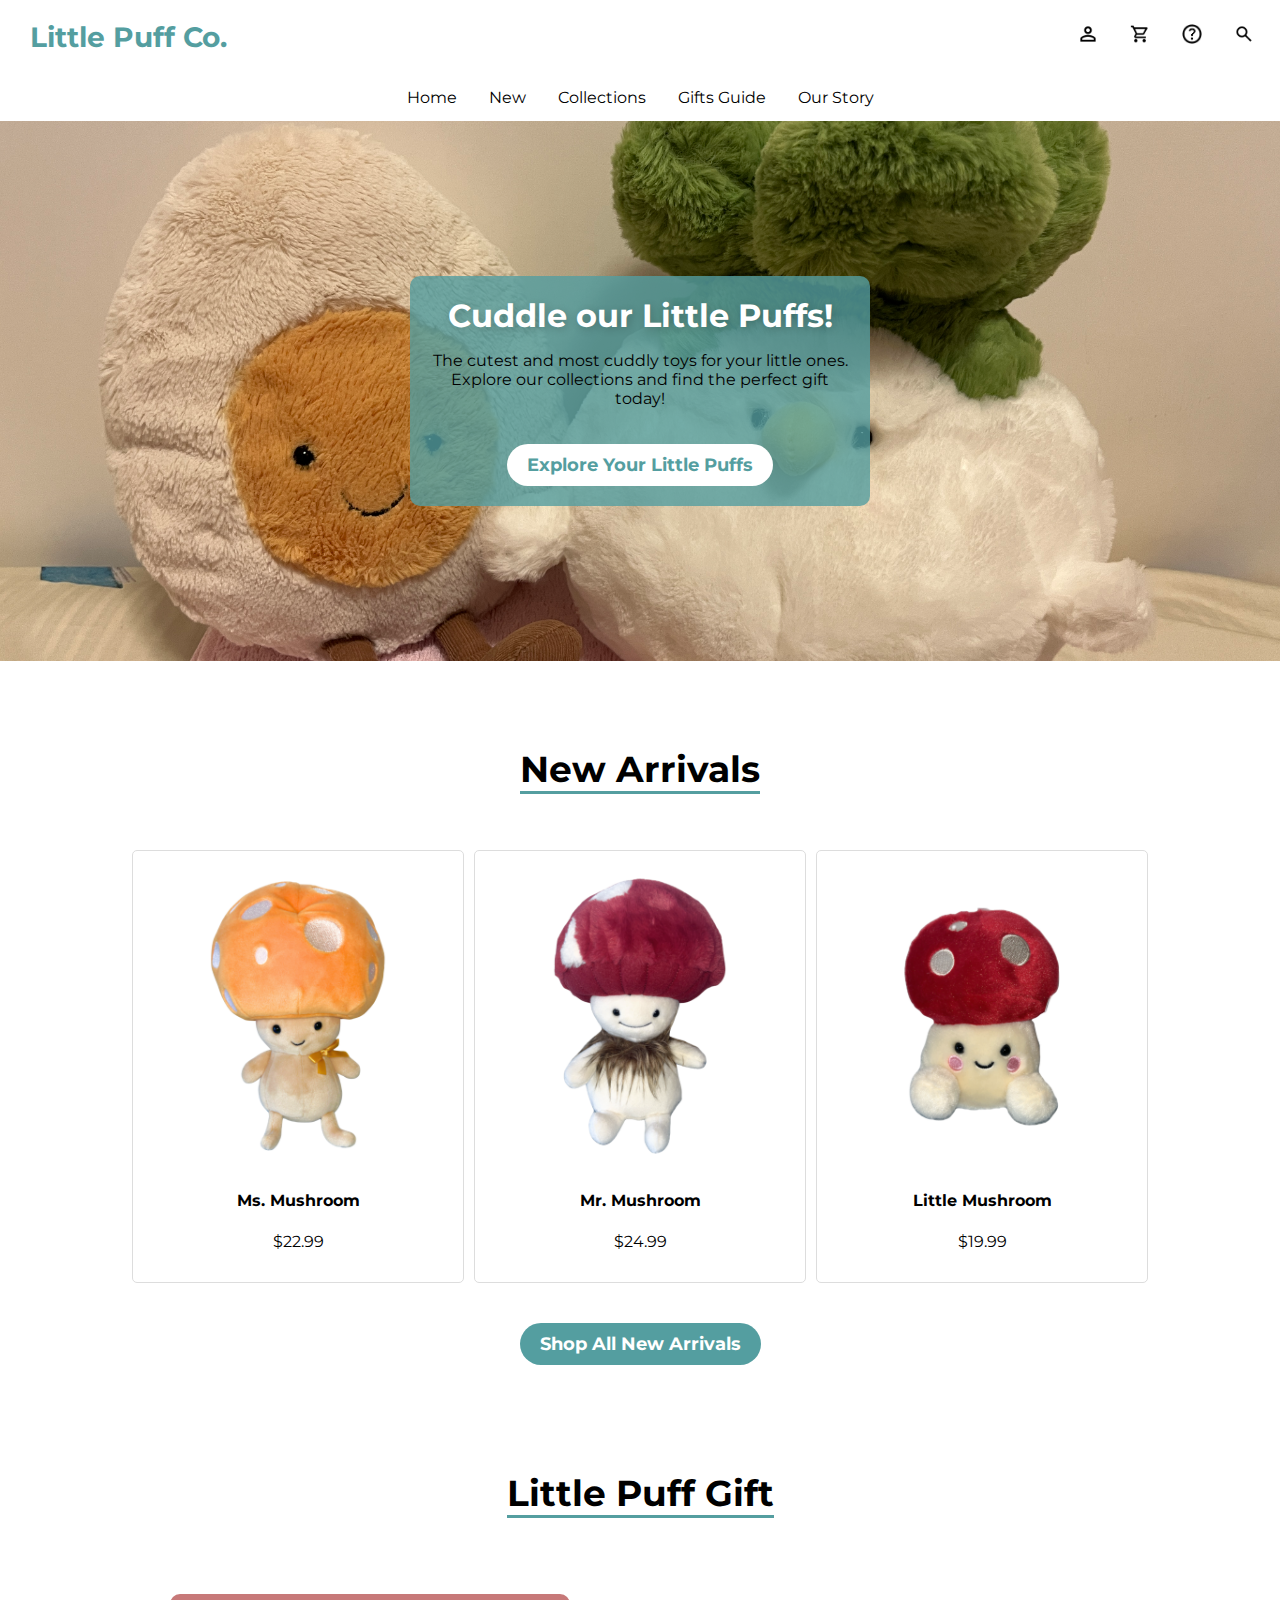
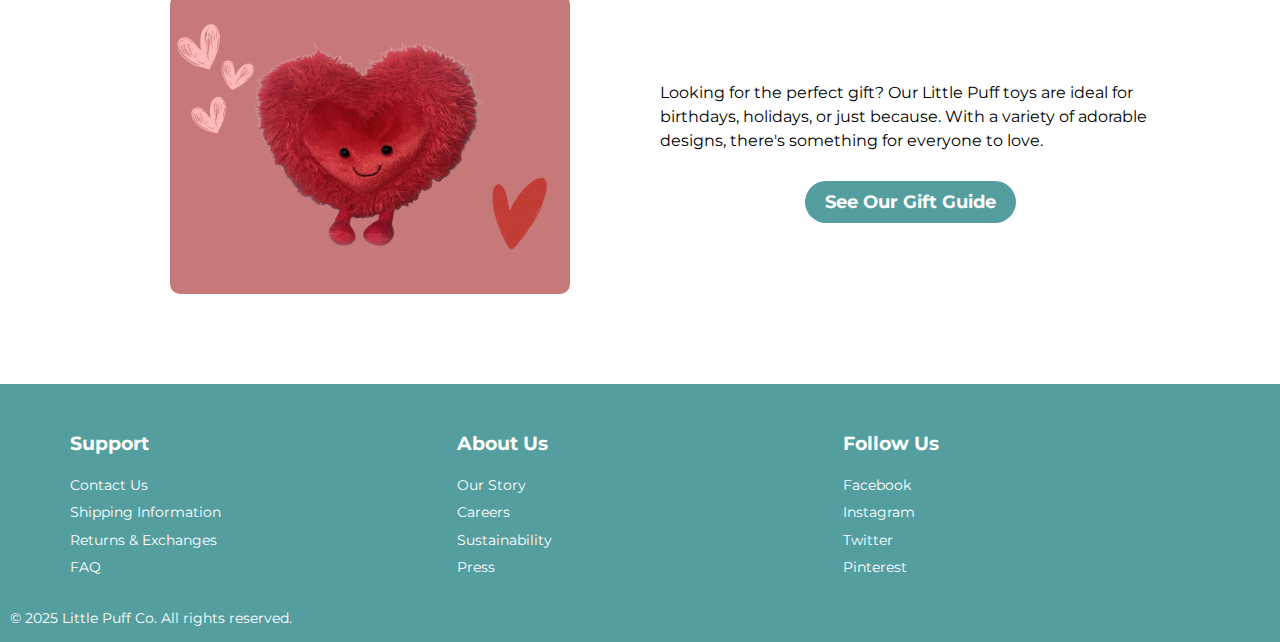
<file: index.html>
<!DOCTYPE html>
<html lang="en">
<head>
    <meta charset="UTF-8">
    <meta name="viewport" content="width=device-width, initial-scale=1.0">
    <title>Little Puff Co.</title>
    <link rel="stylesheet" href="style/styles.css">
    <link rel="preconnect" href="https://fonts.googleapis.com">
    <link rel="preconnect" href="https://fonts.gstatic.com" crossorigin>
    <link href="https://fonts.googleapis.com/css2?family=Jersey+15&family=Josefin+Sans:ital,wght@0,100..700;1,100..700&family=Montserrat:ital,wght@0,100..900;1,100..900&family=Nunito:ital,wght@0,200..1000;1,200..1000&family=Roboto:ital,wght@0,100..900;1,100..900&display=swap" rel="stylesheet">
</head>
<body>
    <header>
        <div class="flex-container">
            <div><h1>Little Puff Co.</h1></div>
            <div>
                <ul class="utility-links">
                    <li><a href="login.html"><img src="images/account.png" alt="Account Centre" width="20px"></a></li>
                    <li><a href="#cart"><img src="images/cart.png" alt="Shopping Cart" width="20px"></a></li>
                    <li><a href="#help"><img src="images/help.png" alt="Help Centre" width="20px"></a></li>
                    <li><a href="#search"><img src="images/search.png" alt="Search" width="20px"></a></li>
                </ul>
            </div>
        </div>
    </header>
    <nav>
        <ul class="main-nav">
            <li><a href="#index.html">Home</a></li>
            <li><a href="#new">New</a></li>
            <li><a href="collections.html">Collections</a></li>
            <li><a href="#gifts-guide">Gifts Guide</a></li>
            <li><a href="#our-story">Our Story</a></li>
        </ul>
    </nav>
    <main>
        <section class="banner">
            <div class="flex-container-2">
                <div><h2>Cuddle our Little Puffs!</h2>
                <p>The cutest and most cuddly toys for your little ones. Explore our collections and find the perfect gift today!</p>
                <button onclick="location.href='collections.html'">Explore Your Little Puffs</button></div>
            </div>
        </section>
        <section class="new-arrivals">
            <h3>New Arrivals</h3>
            <div class="flex-container-3">
                <div class="product-item">
                    <a href="product.html"><img src="images/ms-mushroom.png" alt="Product Photo of Ms Mushroom" width="300px"></a>
                    <h4>Ms. Mushroom</h4>
                    <p>$22.99</p>
                </div>
                <div class="product-item">
                    <img src="images/mr-mushroom.png" alt="Product Photo of Mr Mushroom" width="300px">
                    <h4>Mr. Mushroom</h4>
                    <p>$24.99</p>
                </div>
                <div class="product-item">
                    <img src="images/little-mushroom.png" alt="Product Photo of Little Mushroom" width="300px">
                    <h4>Little Mushroom</h4>
                    <p>$19.99</p>
                </div>
            </div>
            <button class="associative-button">Shop All New Arrivals</button>
        </section>
        <section class="gifts-guide">
            <h3>Little Puff Gift</h3>
            <div class="flex-container-6">
                <div class="gift-image">
                    <img src="images/valentines-special.png" alt="A Preview of Little Puff Gifts Guide" width="400px">
                </div>
                <div class="gift-description">
                    <p>Looking for the perfect gift? Our Little Puff toys are ideal for birthdays, holidays, or just because. With a variety of adorable designs, there's something for everyone to love.</p>
                    <button>See Our Gift Guide</button>
                </div>
            </div>
        </section>
    </main>
    <footer>
        <div class="footer-flex-container">
            <div class="support">
                <h3>Support</h3>
                    <p><a href="#contact-us">Contact Us</a></p>
                    <p><a href="#shipping">Shipping Information</a></p>
                    <p><a href="#returns">Returns & Exchanges</a></p>
                    <p><a href="#faq">FAQ</a></p>
            </div>
            <div class="about">
                <h3>About Us</h3>
                    <p><a href="#our-story">Our Story</a></p>
                    <p><a href="#careers">Careers</a></p>
                    <p><a href="#sustainability">Sustainability</a></p>
                    <p><a href="#press">Press</a></p>
            </div>
            <div class="social-media">
                <h3>Follow Us</h3>
                    <p><a href="#facebook">Facebook</a></p>
                    <p><a href="#instagram">Instagram</a></p>
                    <p><a href="#twitter">Twitter</a></p>
                    <p><a href="#pinterest">Pinterest</a></p>
            </div>
        </div>
        <p>&copy; 2025 Little Puff Co. All rights reserved.</p>
    </footer>
</body>
</html>
</file>
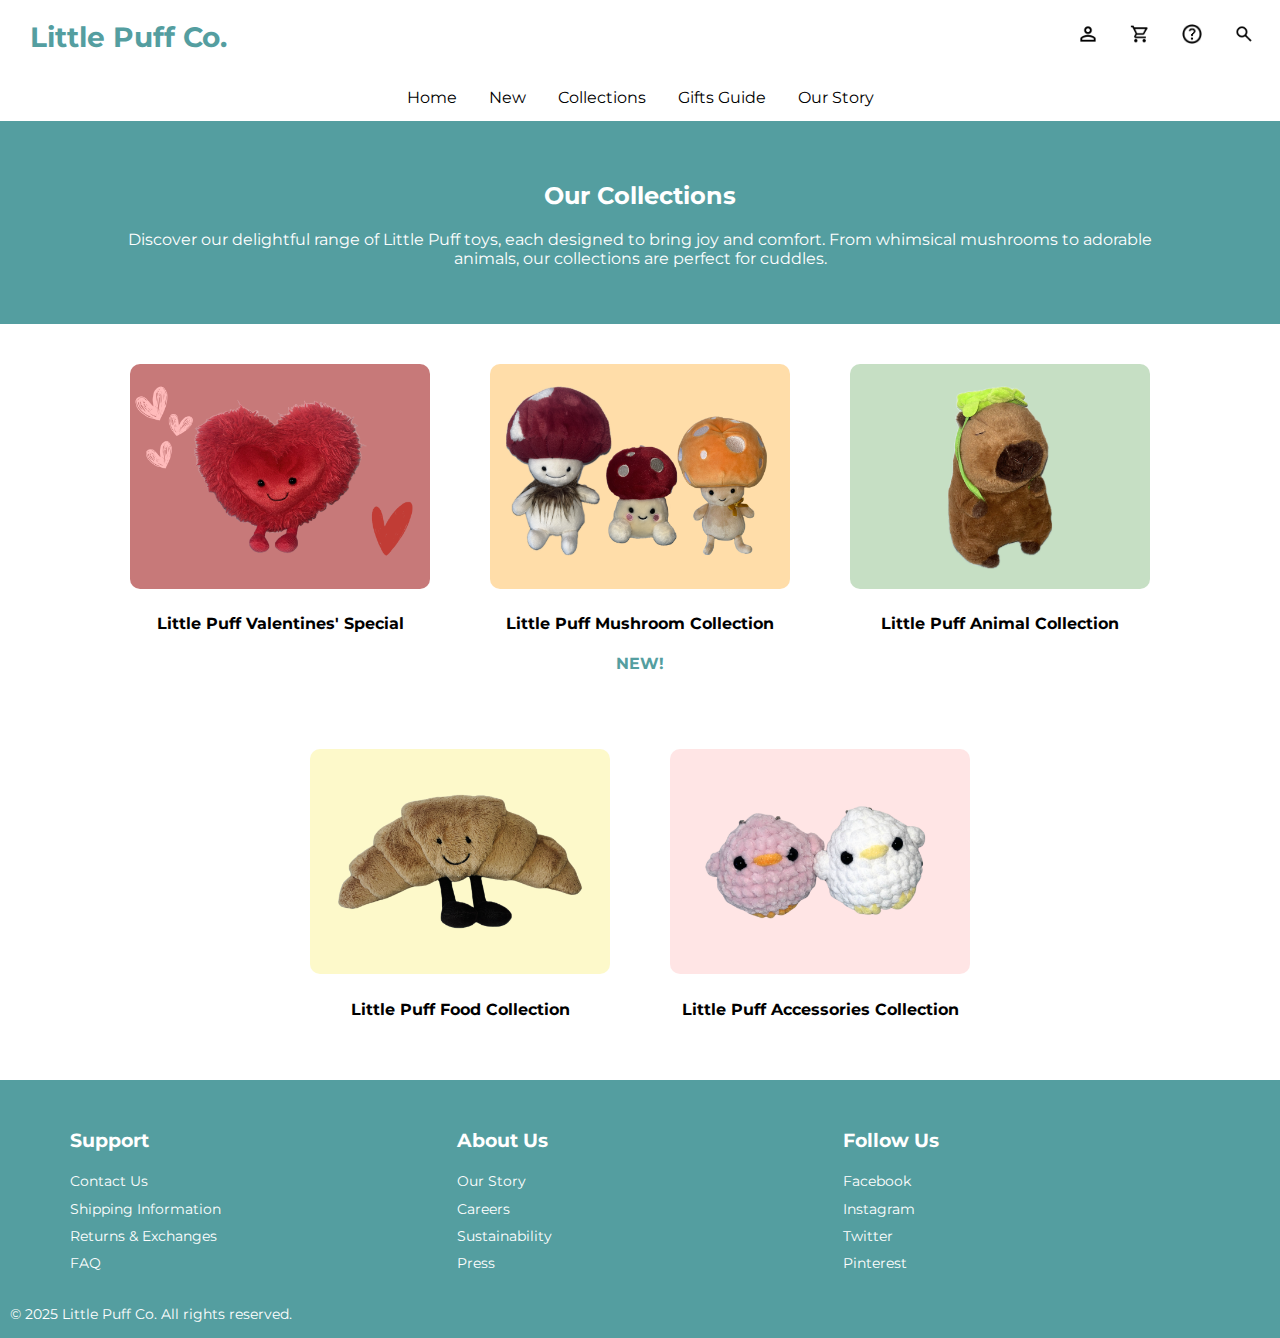
<file: collections.html>
<!DOCTYPE html>
<html lang="en">
<head>
    <meta charset="UTF-8">
    <meta name="viewport" content="width=device-width, initial-scale=1.0">
    <title>Little Puff Collections</title>
    <link rel="stylesheet" href="style/styles.css">
    <link rel="preconnect" href="https://fonts.googleapis.com">
    <link rel="preconnect" href="https://fonts.gstatic.com" crossorigin>
    <link href="https://fonts.googleapis.com/css2?family=Jersey+15&family=Josefin+Sans:ital,wght@0,100..700;1,100..700&family=Montserrat:ital,wght@0,100..900;1,100..900&family=Nunito:ital,wght@0,200..1000;1,200..1000&family=Roboto:ital,wght@0,100..900;1,100..900&display=swap" rel="stylesheet">
</head>
<body>
    <header>
        <div class="flex-container">
            <div><h1>Little Puff Co.</h1></div>
            <div>
                <ul class="utility-links">
                    <li><a href="login.html"><img src="images/account.png" alt="Account Centre" width="20px"></a></li>
                    <li><a href="#cart"><img src="images/cart.png" alt="Shopping Cart" width="20px"></a></li>
                    <li><a href="#help"><img src="images/help.png" alt="Help Centre" width="20px"></a></li>
                    <li><a href="#search"><img src="images/search.png" alt="Search" width="20px"></a></li>
                </ul>
            </div>
        </div>
    </header>
    <nav>
        <ul class="main-nav">
            <li><a href="index.html">Home</a></li>
            <li><a href="#new">New</a></li>
            <li><a href="#collections">Collections</a></li>
            <li><a href="#gifts-guide">Gifts Guide</a></li>
            <li><a href="#our-story">Our Story</a></li>
        </ul>
    </nav>
    <section class="collections-banner">
        <div class="flex-container-4">
            <div><h2>Our Collections</h2>
            <p>Discover our delightful range of Little Puff toys, each designed to bring joy and comfort. From whimsical mushrooms to adorable animals, our collections are perfect for cuddles.</p></div>
        </div>
    </section>
        <div class="flex-container-5">
            <div class="collection-preview">
                <img src="images/valentines-special.png" alt="A Preview Of LIttle Puff Valentines' Special" width="300px">
                <h4>Little Puff Valentines' Special</h4>
            </div>
            <div class="collection-preview">
                <a href="mushroom-collection.html"><img src="images/mushroom-collection.png" alt="A Preview Of Little Puff Mushroom Collection" width="300px"></a>
                <h4>Little Puff Mushroom Collection</h4>
                <p>NEW!</p>
            </div>
            <div class="collection-preview">
                <img src="images/animal-collection.png" alt="A Preview Of Little Puff Animal Collection" width="300px">
                <h4>Little Puff Animal Collection</h4>
            </div>
            <div class="collection-preview">
                <img src="images/food-collection.png" alt="A Preview of Little Puff Food Collection" width="300px">
                <h4>Little Puff Food Collection</h4>
            </div>
            <div class="collection-preview">
                <img src="images/accessories-collection.png" alt="A Preview of Little Puff Accessories Collection" width="300px">
                <h4>Little Puff Accessories Collection</h4>
            </div>
        </div>
    </section>
<footer>
        <div class="footer-flex-container">
            <div class="support">
                <h3>Support</h3>
                    <p><a href="#contact-us">Contact Us</a></p>
                    <p><a href="#shipping">Shipping Information</a></p>
                    <p><a href="#returns">Returns & Exchanges</a></p>
                    <p><a href="#faq">FAQ</a></p>
            </div>
            <div class="about">
                <h3>About Us</h3>
                    <p><a href="#our-story">Our Story</a></p>
                    <p><a href="#careers">Careers</a></p>
                    <p><a href="#sustainability">Sustainability</a></p>
                    <p><a href="#press">Press</a></p>
            </div>
            <div class="social-media">
                <h3>Follow Us</h3>
                    <p><a href="#facebook">Facebook</a></p>
                    <p><a href="#instagram">Instagram</a></p>
                    <p><a href="#twitter">Twitter</a></p>
                    <p><a href="#pinterest">Pinterest</a></p>
            </div>
        </div>
        <p>&copy; 2025 Little Puff Co. All rights reserved.</p>
    </footer>
</body>
</html>
</file>
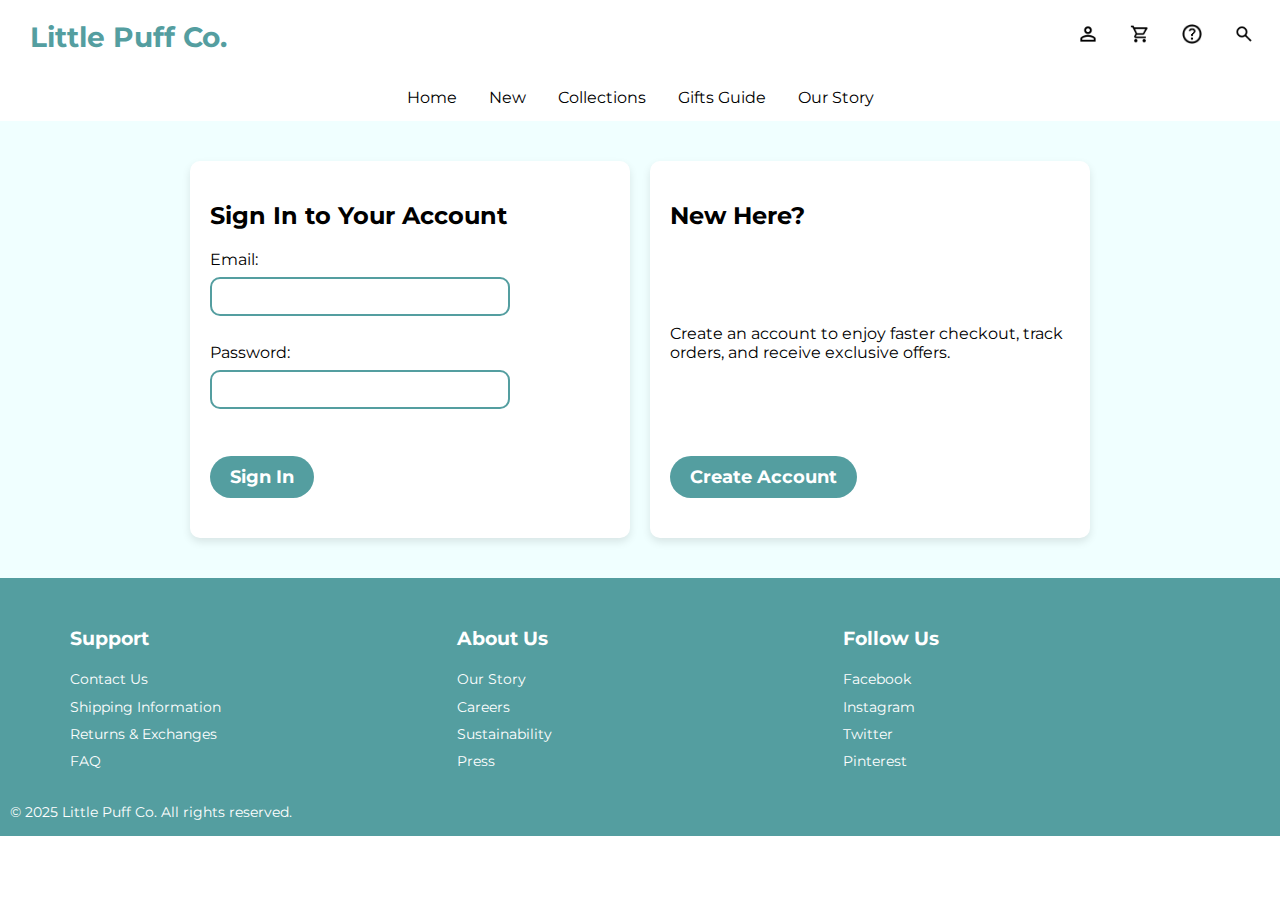
<file: login.html>
<!DOCTYPE html>
<html lang="en">
<head>
    <meta charset="UTF-8">
    <meta name="viewport" content="width=device-width, initial-scale=1.0">
    <title>Little Puff Co. - Sign in</title>
    <link rel="stylesheet" href="style/styles.css">
    <link rel="preconnect" href="https://fonts.googleapis.com">
    <link rel="preconnect" href="https://fonts.gstatic.com" crossorigin>
    <link href="https://fonts.googleapis.com/css2?family=Jersey+15&family=Josefin+Sans:ital,wght@0,100..700;1,100..700&family=Montserrat:ital,wght@0,100..900;1,100..900&family=Nunito:ital,wght@0,200..1000;1,200..1000&family=Roboto:ital,wght@0,100..900;1,100..900&display=swap" rel="stylesheet">
</head>
<body>
    <header>
        <div class="flex-container">
            <div><h1>Little Puff Co.</h1></div>
            <div>
                <ul class="utility-links">
                    <li><a href="login.html"><img src="images/account.png" alt="Account Centre" width="20px"></a></li>
                    <li><a href="#cart"><img src="images/cart.png" alt="Shopping Cart" width="20px"></a></li>
                    <li><a href="#help"><img src="images/help.png" alt="Help Centre" width="20px"></a></li>
                    <li><a href="#search"><img src="images/search.png" alt="Search" width="20px"></a></li>
                </ul>
            </div>
        </div>
    </header>
    <nav>
        <ul class="main-nav">
            <li><a href="index.html">Home</a></li>
            <li><a href="#new">New</a></li>
            <li><a href="collections.html">Collections</a></li>
            <li><a href="#gifts-guide">Gifts Guide</a></li>
            <li><a href="#our-story">Our Story</a></li>
        </ul>
    </nav>
    <main>
        <section class="login-section">
            <div class="flex-container-7">
                <div class="login-form">
                    <h2>Sign In to Your Account</h2>
                    <form action="#" method="post">
                        <label for="username">Email:</label><br>
                        <input type="text" id="username" name="username" required><br><br>
                        <label for="password">Password:</label><br>
                        <input type="password" id="password" name="password" required><br><br>
                        <input type="submit" value="Sign In">
                    </form>
                </div>
                <div class="signup-form">
                    <div><h2>New Here?</h2></div>
                    <div><p>Create an account to enjoy faster checkout, track orders, and receive exclusive offers.</p></div>
                    <div><button onclick="location.href='signup.html'">Create Account</button></div>
                </div>
            </div> 
        </section>
    </main>
    <footer>
        <div class="footer-flex-container">
            <div class="support">
                <h3>Support</h3>
                    <p><a href="#contact-us">Contact Us</a></p>
                    <p><a href="#shipping">Shipping Information</a></p>
                    <p><a href="#returns">Returns & Exchanges</a></p>
                    <p><a href="#faq">FAQ</a></p>
            </div>
            <div class="about">
                <h3>About Us</h3>
                    <p><a href="#our-story">Our Story</a></p>
                    <p><a href="#careers">Careers</a></p>
                    <p><a href="#sustainability">Sustainability</a></p>
                    <p><a href="#press">Press</a></p>
            </div>
            <div class="social-media">
                <h3>Follow Us</h3>
                    <p><a href="#facebook">Facebook</a></p>
                    <p><a href="#instagram">Instagram</a></p>
                    <p><a href="#twitter">Twitter</a></p>
                    <p><a href="#pinterest">Pinterest</a></p>
            </div>
        </div>
        <p>&copy; 2025 Little Puff Co. All rights reserved.</p>
    </footer>
</body>
</html>
</file>
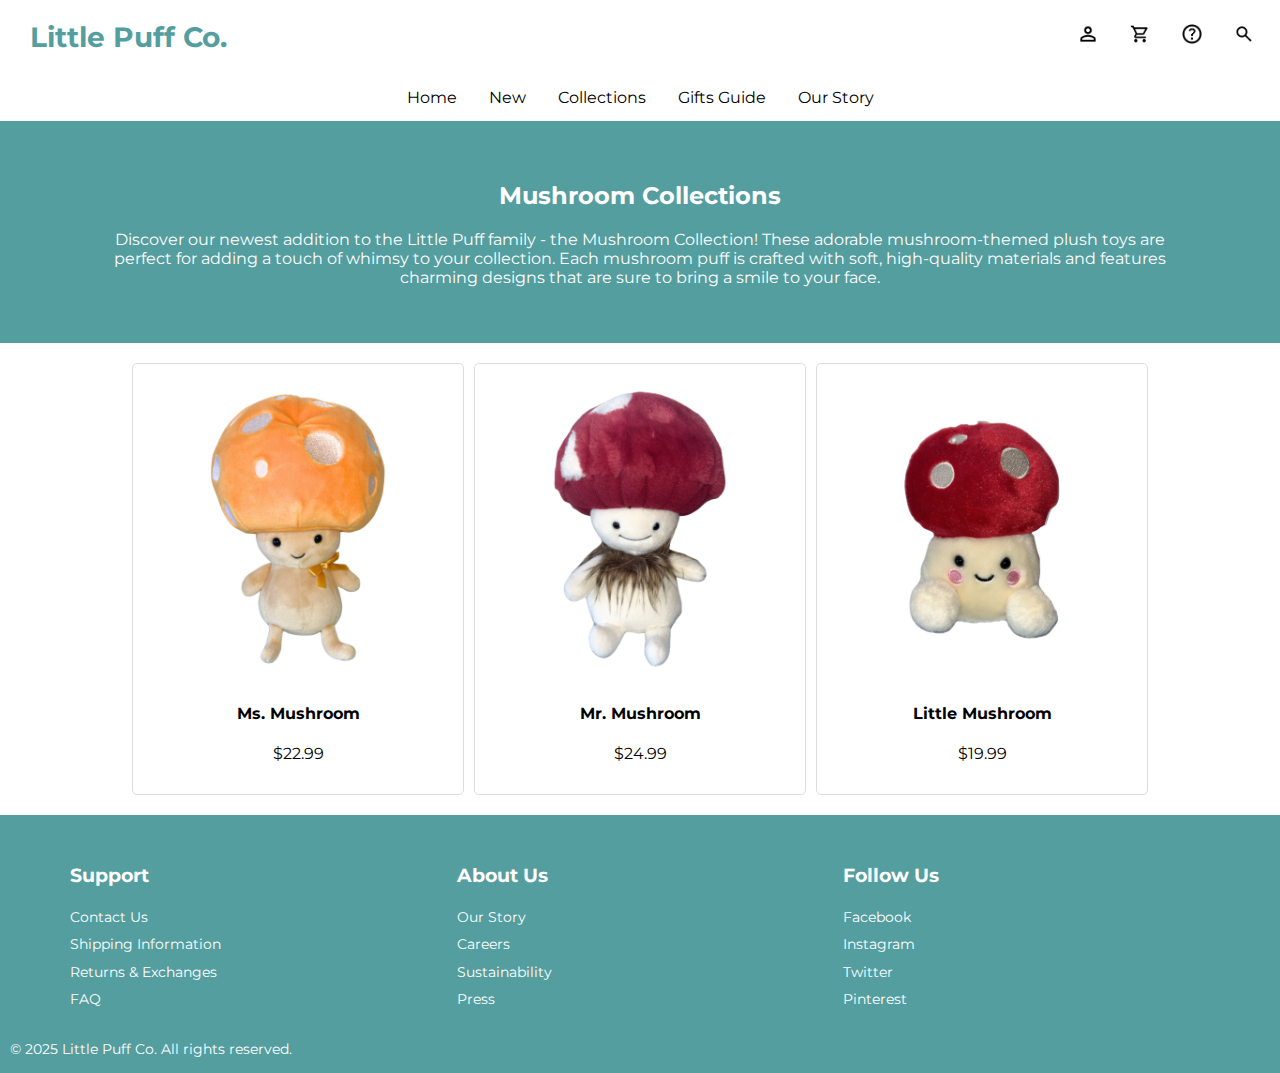
<file: mushroom-collection.html>
<!DOCTYPE html>
<html lang="en">
<head>
    <meta charset="UTF-8">
    <meta name="viewport" content="width=device-width, initial-scale=1.0">
    <title>Little Puff Collections</title>
    <link rel="stylesheet" href="style/styles.css">
    <link rel="preconnect" href="https://fonts.googleapis.com">
    <link rel="preconnect" href="https://fonts.gstatic.com" crossorigin>
    <link href="https://fonts.googleapis.com/css2?family=Jersey+15&family=Josefin+Sans:ital,wght@0,100..700;1,100..700&family=Montserrat:ital,wght@0,100..900;1,100..900&family=Nunito:ital,wght@0,200..1000;1,200..1000&family=Roboto:ital,wght@0,100..900;1,100..900&display=swap" rel="stylesheet">
</head>
<body>
    <header>
        <div class="flex-container">
            <div><h1>Little Puff Co.</h1></div>
            <div>
                <ul class="utility-links">
                    <li><a href="login.html"><img src="images/account.png" alt="Account Centre" width="20px"></a></li>
                    <li><a href="#cart"><img src="images/cart.png" alt="Shopping Cart" width="20px"></a></li>
                    <li><a href="#help"><img src="images/help.png" alt="Help Centre" width="20px"></a></li>
                    <li><a href="#search"><img src="images/search.png" alt="Search" width="20px"></a></li>
                </ul>
            </div>
        </div>
    </header>
    <nav>
        <ul class="main-nav">
            <li><a href="index.html">Home</a></li>
            <li><a href="#new">New</a></li>
            <li><a href="collections.html">Collections</a></li>
            <li><a href="#gifts-guide">Gifts Guide</a></li>
            <li><a href="#our-story">Our Story</a></li>
        </ul>
    </nav>
    <section class="collections-banner">
        <div class="flex-container-4">
            <div><h2>Mushroom Collections</h2>
            <p>Discover our newest addition to the Little Puff family - the Mushroom Collection! These adorable mushroom-themed plush toys are perfect for adding a touch of whimsy to your collection. Each mushroom puff is crafted with soft, high-quality materials and features charming designs that are sure to bring a smile to your face.</p></div>
        </div> 
    </section>
        <div class="flex-container-3">
            <div class="product-item">
                <a href="product.html"><img src="images/ms-mushroom.png" alt="Product Photo of Ms Mushroom" width="300px"></a>
                <h4>Ms. Mushroom</h4>
                <p>$22.99</p>
            </div>
            <div class="product-item">
                <img src="images/mr-mushroom.png" alt="Product Photo of Mr Mushroom" width="300px">
                <h4>Mr. Mushroom</h4>
                <p>$24.99</p>
            </div>
            <div class="product-item">
                <img src="images/little-mushroom.png" alt="Product Photo of Little Mushroom" width="300px">
                <h4>Little Mushroom</h4>
                <p>$19.99</p>
            </div>
        </div>
    </section>
    <footer>
        <div class="footer-flex-container">
            <div class="support">
                <h3>Support</h3>
                    <p><a href="#contact-us">Contact Us</a></p>
                    <p><a href="#shipping">Shipping Information</a></p>
                    <p><a href="#returns">Returns & Exchanges</a></p>
                    <p><a href="#faq">FAQ</a></p>
            </div>
            <div class="about">
                <h3>About Us</h3>
                    <p><a href="#our-story">Our Story</a></p>
                    <p><a href="#careers">Careers</a></p>
                    <p><a href="#sustainability">Sustainability</a></p>
                    <p><a href="#press">Press</a></p>
            </div>
            <div class="social-media">
                <h3>Follow Us</h3>
                    <p><a href="#facebook">Facebook</a></p>
                    <p><a href="#instagram">Instagram</a></p>
                    <p><a href="#twitter">Twitter</a></p>
                    <p><a href="#pinterest">Pinterest</a></p>
            </div>
        </div>
        <p>&copy; 2025 Little Puff Co. All rights reserved.</p>
    </footer>
</body>
</html>
</file>
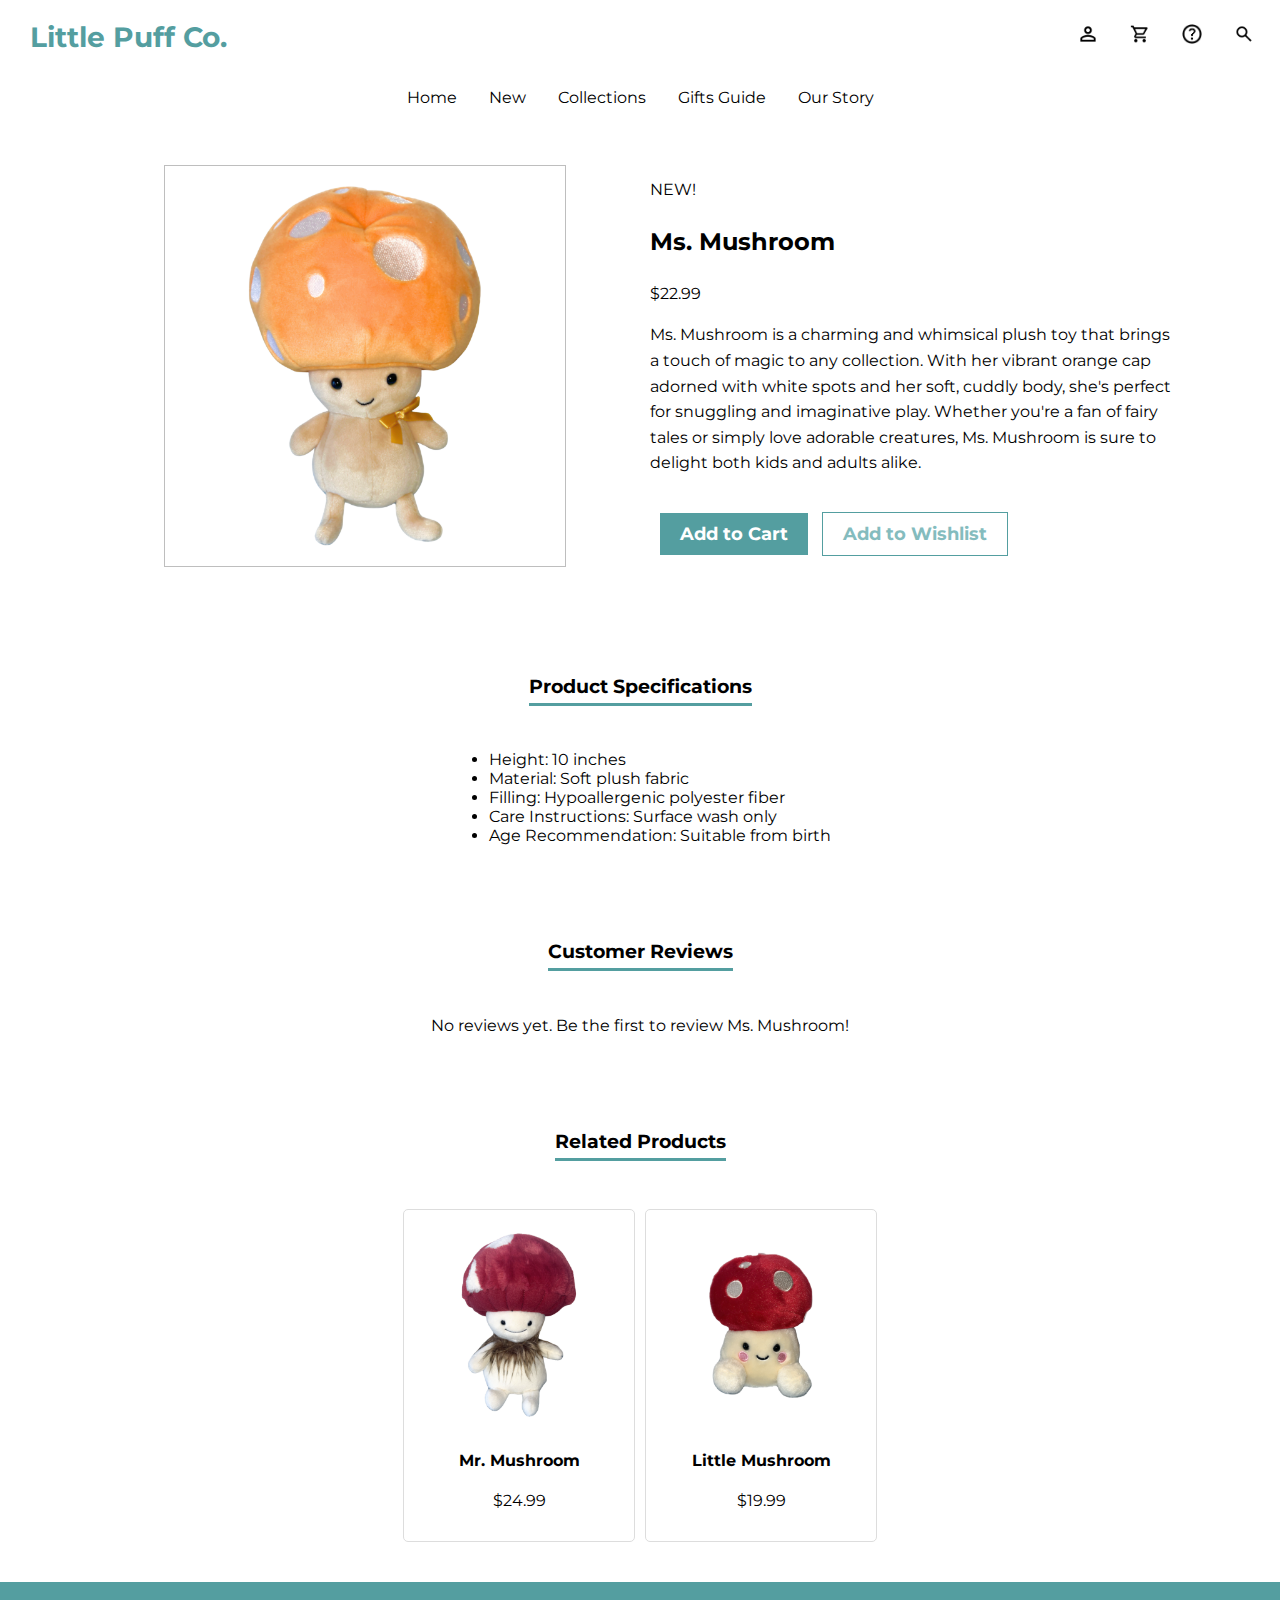
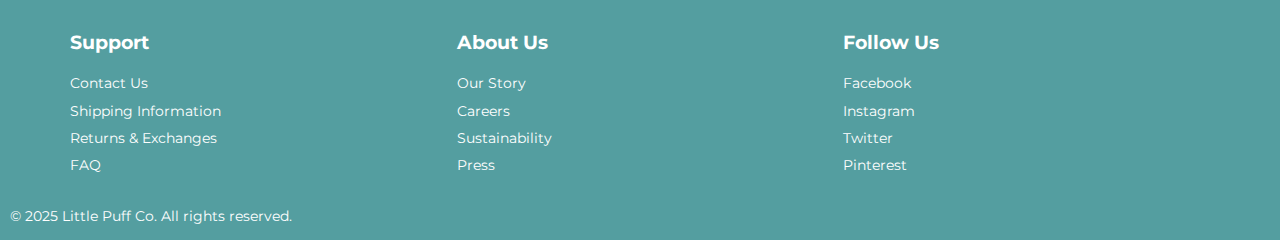
<file: product.html>
<!DOCTYPE html>
<html lang="en">
<head>
    <meta charset="UTF-8">
    <meta name="viewport" content="width=device-width, initial-scale=1.0">
    <title>Ms Mushroom</title>
    <link rel="stylesheet" href="style/styles.css">
    <link rel="preconnect" href="https://fonts.googleapis.com">
    <link rel="preconnect" href="https://fonts.gstatic.com" crossorigin>
    <link href="https://fonts.googleapis.com/css2?family=Jersey+15&family=Josefin+Sans:ital,wght@0,100..700;1,100..700&family=Montserrat:ital,wght@0,100..900;1,100..900&family=Nunito:ital,wght@0,200..1000;1,200..1000&family=Roboto:ital,wght@0,100..900;1,100..900&display=swap" rel="stylesheet">
</head>
<body>
    <header>
        <div class="flex-container">
            <div><h1>Little Puff Co.</h1></div>
            <div>
                <ul class="utility-links">
                    <li><a href="login.html"><img src="images/account.png" alt="Account Centre" width="20px"></a></li>
                    <li><a href="#cart"><img src="images/cart.png" alt="Shopping Cart" width="20px"></a></li>
                    <li><a href="#help"><img src="images/help.png" alt="Help Centre" width="20px"></a></li>
                    <li><a href="#search"><img src="images/search.png" alt="Search" width="20px"></a></li>
                </ul>
            </div>
        </div>
    </header>
    <nav>
        <ul class="main-nav">
            <li><a href="index.html">Home</a></li>
            <li><a href="#new">New</a></li>
            <li><a href="collections.html">Collections</a></li>
            <li><a href="#gifts-guide">Gifts Guide</a></li>
            <li><a href="#our-story">Our Story</a></li>
        </ul>
    </nav>
    <main>
        <div class="flex-container-8">
            <div class="product-image">
                <img src="images/ms-mushroom.png" alt="Product Photo of Ms Mushroom" width="400px">
            </div>
            <div class="product-details">
                <p>NEW!</p>
                <h2>Ms. Mushroom</h2>
                <p>$22.99</p>
                <p>Ms. Mushroom is a charming and whimsical plush toy that brings a touch of magic to any collection. With her vibrant orange cap adorned with white spots and her soft, cuddly body, she's perfect for snuggling and imaginative play. Whether you're a fan of fairy tales or simply love adorable creatures, Ms. Mushroom is sure to delight both kids and adults alike.</p>
                <button class="cart-button">Add to Cart</button>
                <button class="wishlist-button">Add to Wishlist</button>
        </div>
        </div>
        <section class="product-specifications">
            <h3>Product Specifications</h3>
            <ul>
                <li>Height: 10 inches</li>
                <li>Material: Soft plush fabric</li>
                <li>Filling: Hypoallergenic polyester fiber</li>
                <li>Care Instructions: Surface wash only</li>
                <li>Age Recommendation: Suitable from birth</li>
            </ul>
        </section>
        <section class="product-reviews">
            <h3>Customer Reviews</h3>
            <p>No reviews yet. Be the first to review Ms. Mushroom!</p>
        </section>
        <section class="related-products">
            <h3>Related Products</h3>
            <div class="flex-container-3">
                <div class="product-item">
                    <img src="images/mr-mushroom.png" alt="Product Photo of Mr Mushroom" width="200px">
                    <h4>Mr. Mushroom</h4>
                    <p>$24.99</p>
                </div>
                <div class="product-item">
                    <img src="images/little-mushroom.png" alt="Product Photo of Little Mushroom" width="200px">
                    <h4>Little Mushroom</h4>
                    <p>$19.99</p>
                </div>
            </div>
        </section>
    </main>
    <footer>
        <div class="footer-flex-container">
            <div class="support">
                <h3>Support</h3>
                    <p><a href="#contact-us">Contact Us</a></p>
                    <p><a href="#shipping">Shipping Information</a></p>
                    <p><a href="#returns">Returns & Exchanges</a></p>
                    <p><a href="#faq">FAQ</a></p>
            </div>
            <div class="about">
                <h3>About Us</h3>
                    <p><a href="#our-story">Our Story</a></p>
                    <p><a href="#careers">Careers</a></p>
                    <p><a href="#sustainability">Sustainability</a></p>
                    <p><a href="#press">Press</a></p>
            </div>
            <div class="social-media">
                <h3>Follow Us</h3>
                    <p><a href="#facebook">Facebook</a></p>
                    <p><a href="#instagram">Instagram</a></p>
                    <p><a href="#twitter">Twitter</a></p>
                    <p><a href="#pinterest">Pinterest</a></p>
            </div>
        </div>
        <p>&copy; 2025 Little Puff Co. All rights reserved.</p>
    </footer>
    </main>
</body>
</html>
</file>
<file: style/styles.css>
/* Home Page Styles */
grid-container-1 {
    display: grid;
    grid-template-columns: 1fr 1fr 1fr;
    grid-template-areas:
        "header header header"
        "banner banner aside"
        "new-arrivals new-arrivals new-arrivals"
        "footer footer footer";
    gap: 10px;
}

header {
    grid-area: header;
    background-color: white;
    text-align: center;
}

nav {
    grid-area: nav;
    background-color: white;
    position: sticky;
    top: 0;
    z-index: 1000;
}

main {
    grid-area: main;
}

footer {
    grid-area: footer;
    background-color: #549EA0;
    padding: 10px;
    text-align: left;
}

body {
    font-family: Montserrat, Arial, Helvetica, sans-serif;
    margin: 0;
    padding: 0;
}

/* Header Styles */

header h1 {
    margin: 0;
    padding: 10px 20px;
    font-size: 28px;
    color: #549EA0;
}

header .flex-container {
    display: flex;
    justify-content: space-between;
}

header .flex-container > div {
    padding: 10px;
}

.utility-links {
    list-style-type: none;
    display: flex;
    padding: 0px;
    margin: 0px;
    justify-content: center;
    align-items: center;    
}

.utility-links li a {
    display: block;
    text-align: center;
    padding: 14px 16px;
    text-decoration: none;
    color: black;
}

.utility-links li a:hover {
    background-color: #549EA0;
    color: black;
    transform: scale(1.1);
    transition: 0.3s ease;
}

.utility-links li a:visited {
    color: black;
}

/* Navigation Styles */

nav ul {
    list-style-type: none;
    margin: 0;
    padding: 0;
    overflow: hidden;
    display: flex;
    justify-content: center;
}

nav ul li a {
    display: block;
    text-align: center;
    padding: 14px 16px;
    text-decoration: none;
    color: black;
}

nav ul li a:hover {
    background-color: #549EA0;
    color: black;
    transform: scale(1.1);
    transition: 0.3s ease;
}

nav ul li a:visited {
    color: black;
}

/* Banner Section Styles */

.banner h2 {
    color: rgb(255, 255, 255);
    font-size: 32px;
    margin: 0;
    text-shadow: 2px 2px 8px rgba(0,0,0,0.2); 
    padding-top: 20px;
}

.flex-container-2 {
    position: relative;
    display: flex;
    flex-direction: column;
    align-items: center;
    justify-content: center;
    background-image: url('../images/banner.jpg');
    background-size: cover;
    background-position: center;
    height: 500px;
    padding: 20px;
    overflow: hidden;
}

.flex-container-2 > * {
    position: relative;
    z-index: 1;
}

.flex-container-2 > div {
    width: 420px;
    text-align: center;
    padding: 0px 20px;
    border-radius: 10px;
    background-color: rgba(84, 158, 160, 0.8);
}

.flex-container-2 > div button {
    font-family: montserrat;
    font-size: 18px;
    font-weight: bold;
    background-color: white;
    border: 1px solid white;
    border-radius: 30px;
    color: #549EA0;
    margin: 20px;
    padding: 10px 20px;
    border: none;
    cursor: pointer;
}

.flex-container-2 > div button:hover {
    transform: scale(1.1);
    transition: 0.5s ease;
    border-radius: 30px;
}

/* New Arrivals Section Styles */

.new-arrivals {
    text-align: center;
    margin-top: 50px;
}

.new-arrivals h3 {
    display: inline-block;
    font-size: 36px;
    border-bottom: 3px solid #549EA0;
}

.flex-container-3 {
    display: flex;
    justify-content: center;
    flex-wrap: wrap;
    padding: 20px;
    gap: 10px;
}

.flex-container-3 > .product-item {
    background-color: #fff;
    border: 1px solid #ddd;
    border-radius: 5px;
    padding: 15px;
    text-align: center;
    transition: transform 0.2s ease;
}

.flex-container-3 > .product-item:hover {
    transform: translateY(-5px);
}

.new-arrivals button {
    font-family: montserrat;
    font-size: 18px;
    font-weight: bold;
    background-color: #549EA0;
    border: 1px solid #549EA0;
    border-radius: 30px;
    color: white;
    margin: 20px;
    padding: 10px 20px;
    border: none;
    cursor: pointer;
    display: inline-block;
}

.new-arrivals button:hover {
    transform: scale(1.1);
    transition: 0.5s ease;
    border-radius: 30px;
}

/* Gifts Guide Section Styles */
.gifts-guide {
    text-align: center;
    margin: 50px 0;
}

.gifts-guide h3 {
    display: inline-block;
    font-size: 36px;
    border-bottom: 3px solid #549EA0;
}

.flex-container-6 {
    display: flex;
    justify-content: center;
    flex-wrap: wrap;
    padding: 20px;
    align-items: center;
}

.flex-container-6 > div {
    width: 500px;
    text-align: left;
    line-height: 1.5;
    padding: 20px;
}

.gift-description {
    display: flex;
    justify-content: center;
    align-items: center;
    flex-direction: column; 
    text-align: center;
    gap: 12px;
}

.gift-description button {
    font-family: montserrat;
    font-size: 18px;
    font-weight: bold;
    background-color: #549EA0;
    border: 1px solid #549EA0;
    border-radius: 30px;
    color: white;
    margin: 20px;
    padding: 10px 20px;
    border: none;
    cursor: pointer;
    display: inline-block;
    margin: 0;
}

.flex-container-6 > div button:hover {
    transform: scale(1.1);
    transition: 0.5s ease;
    border-radius: 30px;
}

.gift-image {
    display: flex;
    justify-content: center; 
    align-items: center;
}

.gift-image img {
    max-width: 100%;
    height: auto;
    display: block;
    border-radius: 10px;
}

/* Footer Styles */

.footer-flex-container {
    display: flex;
    text-align: left;
    justify-content: center;
    align-items: center;
    flex-wrap: wrap;
    padding: 10px 50px;
}

.footer-flex-container > div {
    flex: 1;
    min-width: 250px;
    margin: 10px;
}

.footer-flex-container h3 {
    color: white;
}

.footer-flex-container p {
    color: white;
    line-height: 1.6;
    font-size: 14px;
}

.footer-flex-container a {
    color: white;
    text-decoration: none;
}

footer p {
    margin: 5px 0;
    font-size: 14px;
    color: white;
}

/* Home Page Responsive Design */
@media (max-width: 600px) {
    .flex-container {
        flex-direction: column;
    }

    nav ul {
        overflow: hidden;
        flex-direction: column;
    }

    .flex-container-2 > div {
        width: 80%;
        text-align: center;
        padding: 0px 20px;
        border-radius: 10px;
        background-color: rgba(84, 158, 160, 0.8);
    }

    .banner h2 {
        font-size: 28px;
    }
}

/* Collections Page Styles */
.flex-container-4 {
    display: flex;
    justify-content: center;
    align-items: center;
    flex-direction: column;
    padding: 40px 100px;
    text-align: center;
    gap: 20px;
    background-color: #549EA0;
    color: white;
}

.flex-container-5 {
    display: flex;
    justify-content: center;
    flex-wrap: wrap;
    padding: 20px;
    gap: 20px;
}

.collection-preview {
    text-align: center;
    margin: 20px;
}
.collection-preview img {
    border-radius: 10px;
    transition: transform 0.3s ease;
}
.collection-preview img:hover {
    transform: scale(1.05);
    cursor: pointer;
}

.collection-preview p {
    color:#549EA0;
    font-weight: bold;
}

/* login Page Styles */
.flex-container-7 {
    display: flex;
    padding: 40px 0px;
    text-align: left;
    gap: 20px;
    color: black;
    flex-wrap: wrap;
    justify-content: center;
    background-color: azure;
}

.flex-container-7 > div {
    width: 400px;
    padding: 20px;
    border-radius: 10px;
    box-shadow: 0 4px 8px rgba(0, 0, 0, 0.1);
    background-color: white;
}

.signup-form {
    display: flex;
    flex-direction: column;
    justify-content: space-between;
}

.signup-form button {
    font-family: montserrat;
    font-size: 18px;
    font-weight: bold;
    background-color: #549EA0;
    border: 1px solid #549EA0;
    border-radius: 30px;
    color: white;
    margin: 20px 0;
    padding: 10px 20px;
    border: none;
    cursor: pointer;
    display: inline-block;

}

.login-form input[type="text"],
.login-form input[type="password"] {
    width: 300px;
    padding: 10px;
    margin: 8px 0;
    box-sizing: border-box;
    border: 2px solid #549EA0;
    border-radius: 10px;
}

.login-form input[type="submit"] {
    font-family: montserrat;
    font-size: 18px;
    font-weight: bold;
    background-color: #549EA0;
    border: 1px solid #549EA0;
    border-radius: 30px;
    color: white;
    margin: 20px 0;
    padding: 10px 20px;
    border: none;
    cursor: pointer;
    display: inline-block;
}

.login-form input[type="submit"]:hover {
    transform: scale(1.1);
    transition: 0.5s ease;
    border-radius: 30px;
}

/* Prodcut Page Styles */
.flex-container-8 {
    display: flex;
    justify-content: center;
    align-items: center;
    flex-wrap: wrap;
    padding: 40px 100px;
    gap: 20px;
}
.product-image {
    flex: 1;
    text-align: center;
}

.product-image img {
    max-width: 100%;
    height: auto;
    border: 1px solid rgb(190, 190, 190);
}

.product-details {
    flex: 1;
    min-width: 300px;
    text-align: left;
    line-height: 1.6;
}   

.cart-button {
    font-family: montserrat;
    font-size: 18px;
    font-weight: bold;
    background-color: #549EA0;
    border: 1px solid #549EA0;
    color: white;
    margin: 20px 10px;
    padding: 10px 20px;
    border: none;
    cursor: pointer;
    display: inline-block;
}

.cart-button:hover {
    transform: scale(1.05);
    transition: 0.3s ease;
}  

.wishlist-button {
    font-family: montserrat;
    font-size: 18px;
    font-weight: bold;
    background-color: white;
    border: 1px solid #549EA0;
    color: rgb(132, 188, 190);
    margin: 20px 0;
    padding: 10px 20px;
    cursor: pointer;
    display: inline-block;
}

.wishlist-button:hover {
    transform: scale(1.05);
    transition: 0.3s ease;
}

.product-specifications, .product-reviews, .related-products {
    display: flex;
    flex-direction: column;
    gap: 10px;
    margin-top: 20px;
    padding: 20px;
    justify-content: center;
    align-items: center;
}

.product-specifications h3, .product-reviews h3, .related-products h3 {
    border-bottom: 3px solid #549EA0;
    padding-bottom: 5px;
}
</file>
